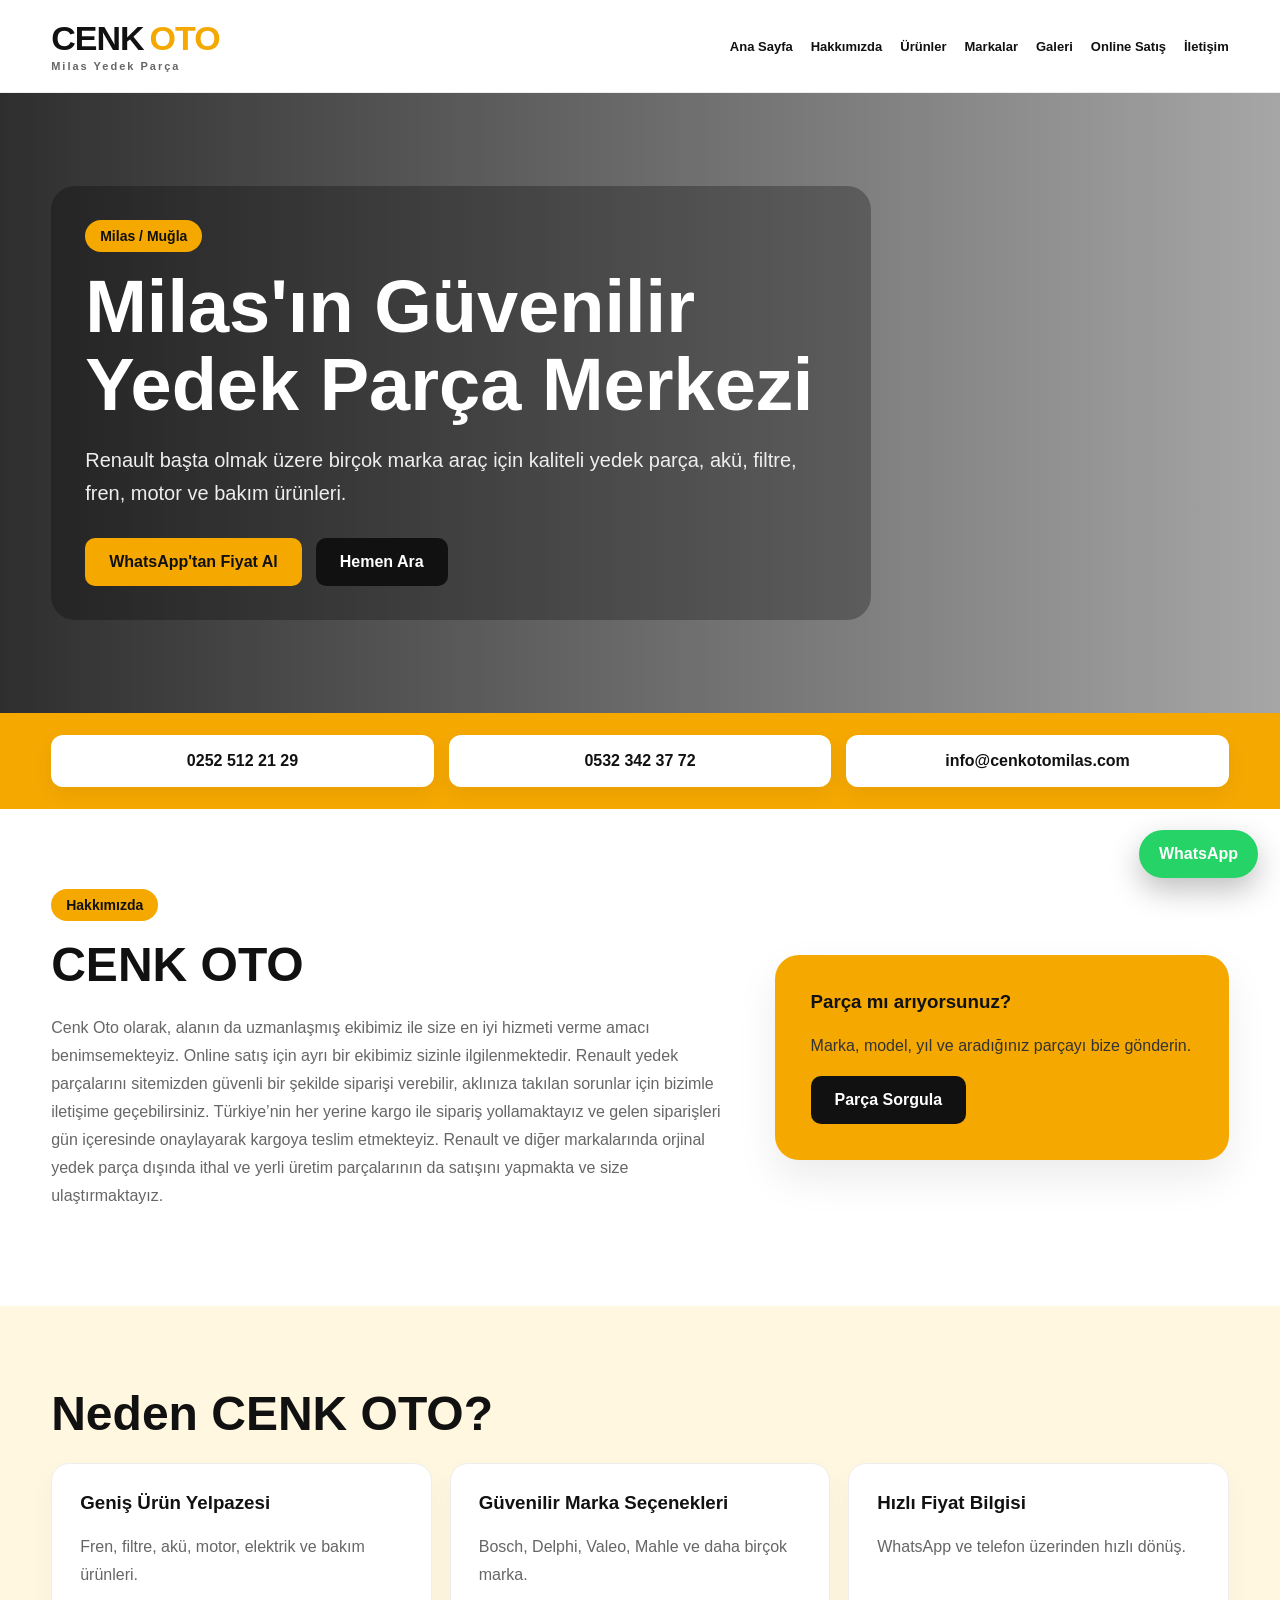
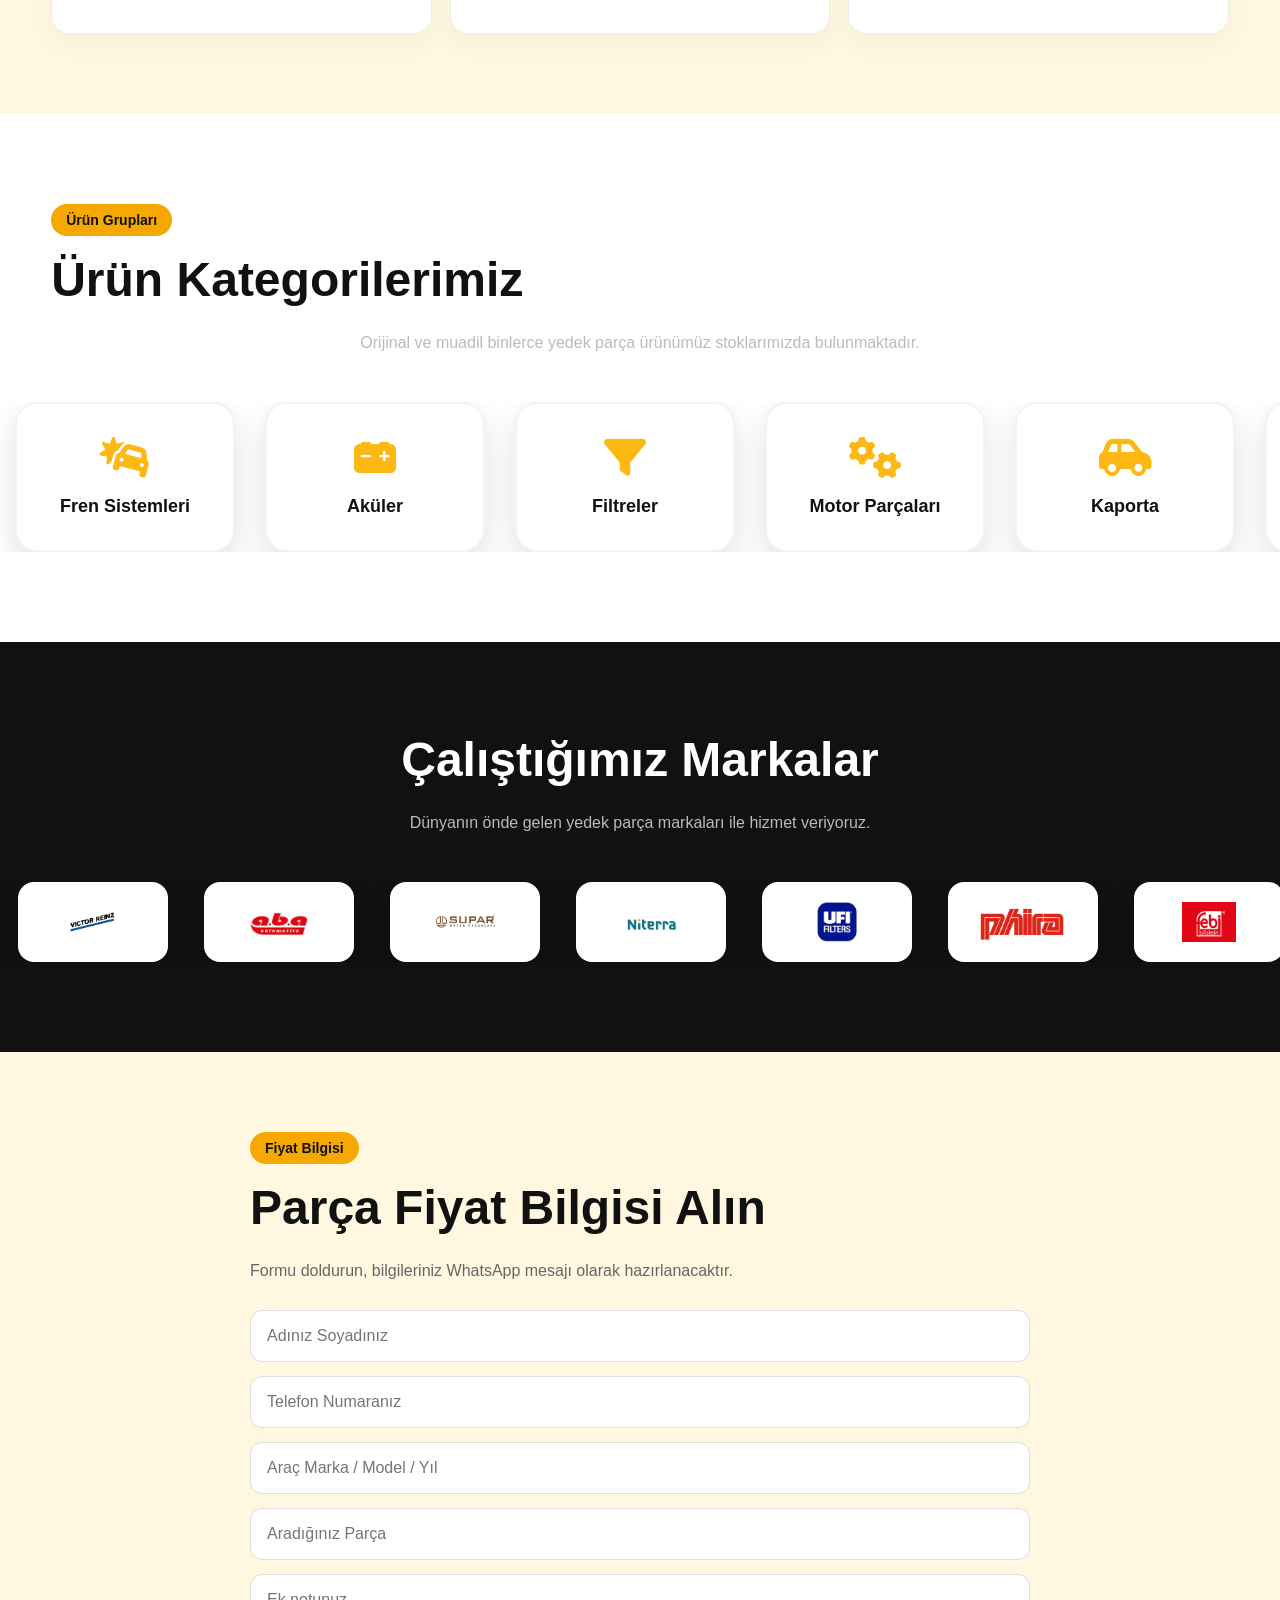
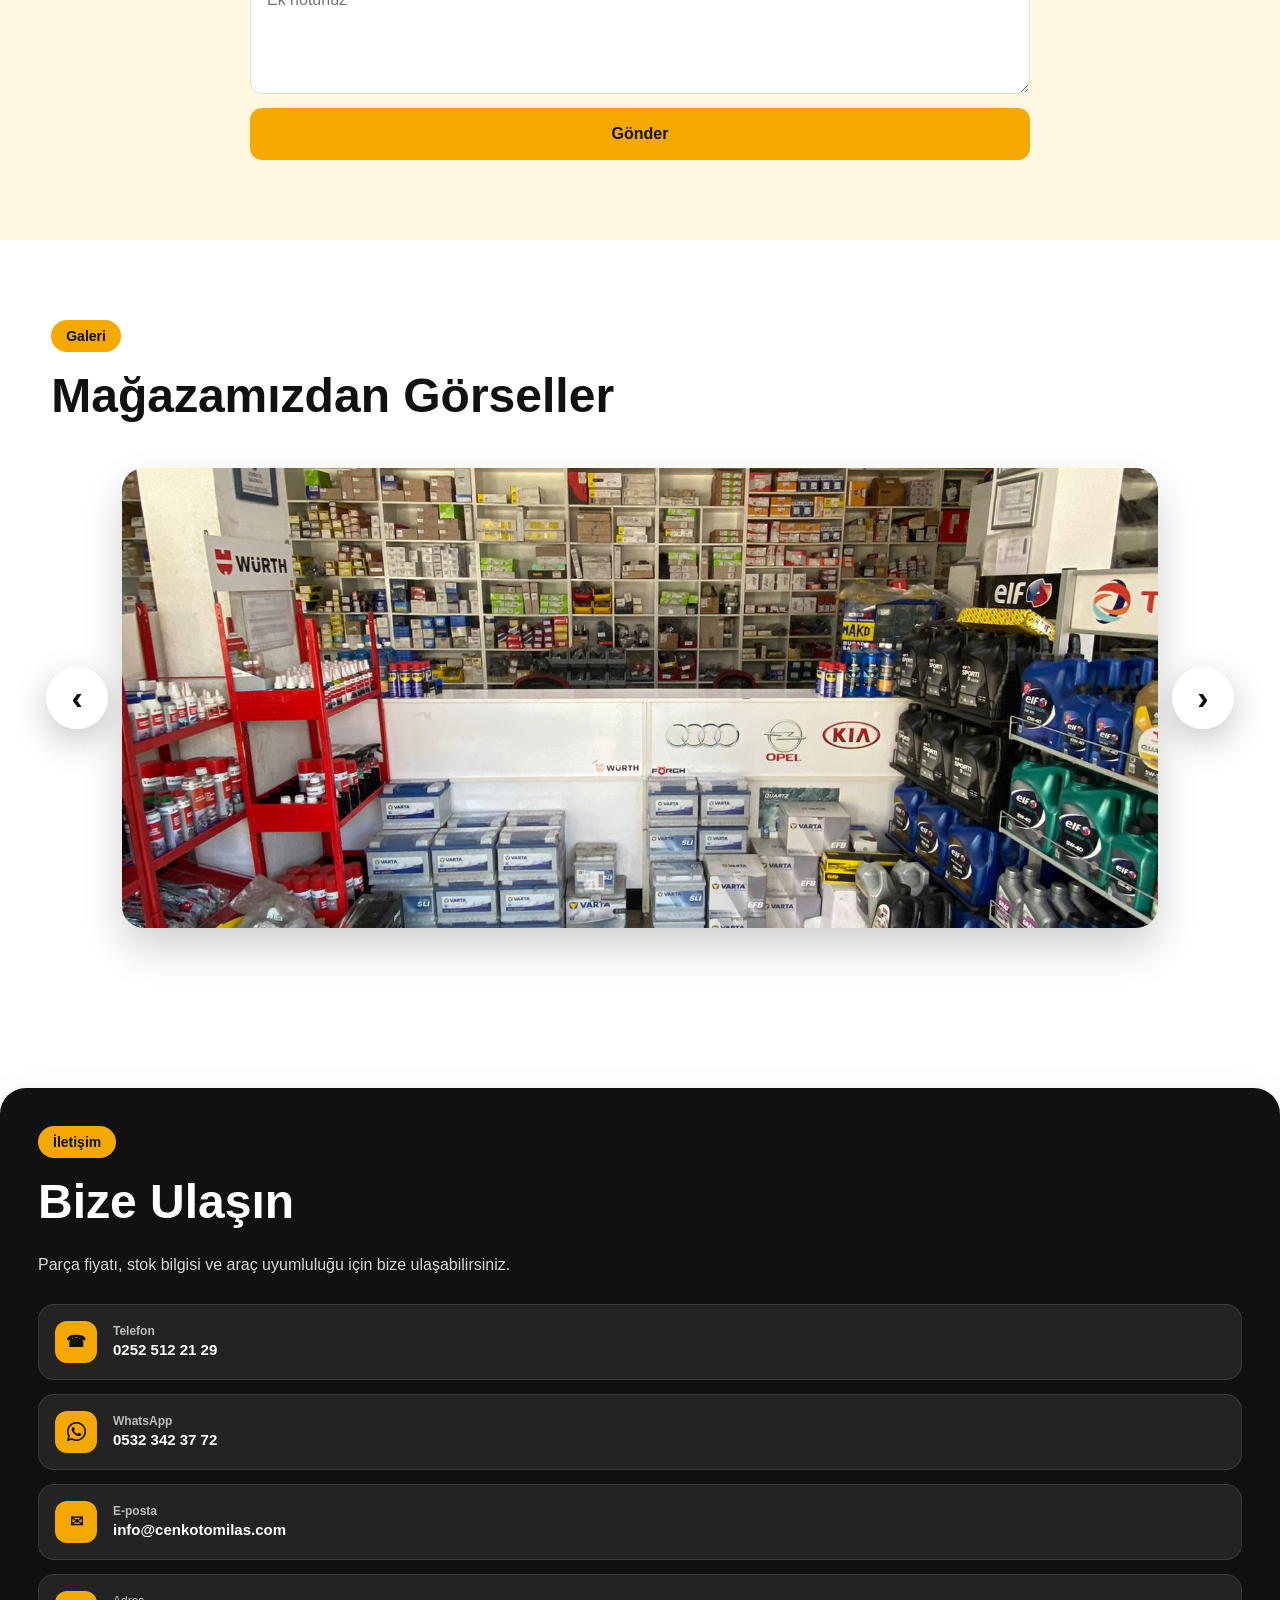
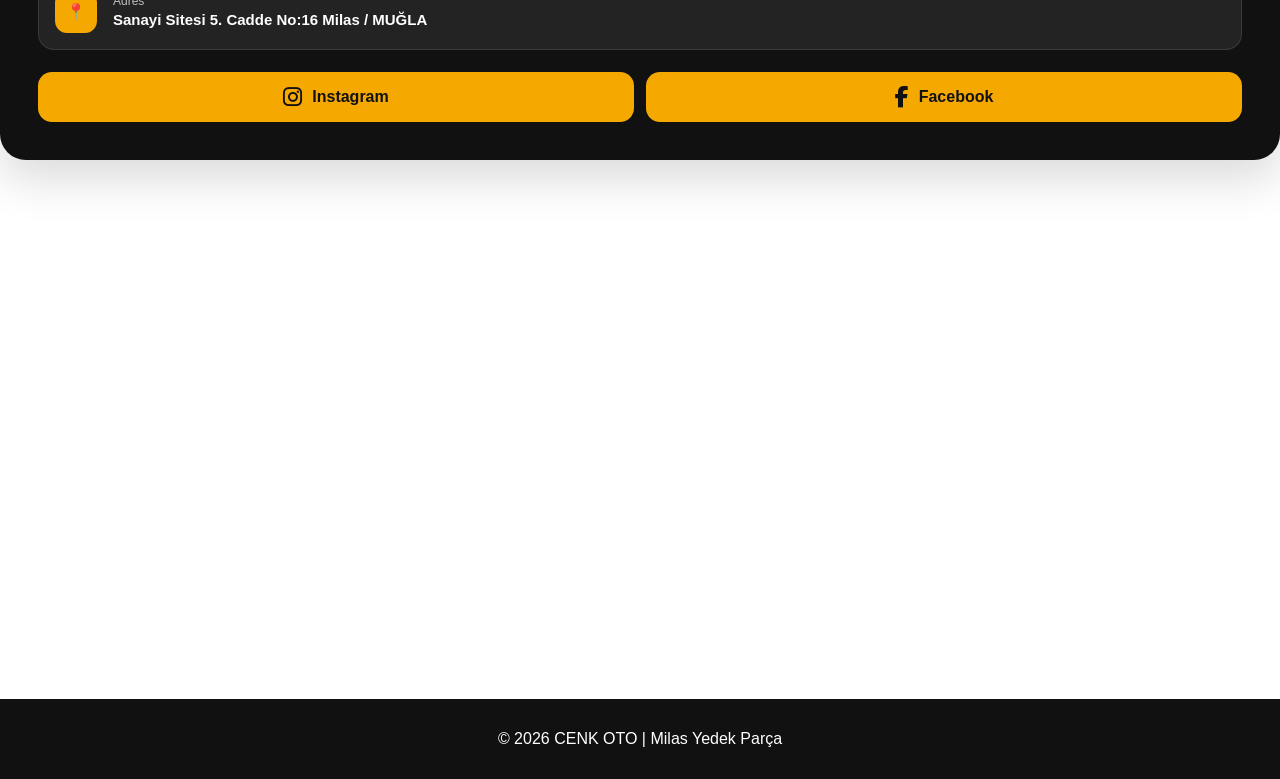
<file: index.html>
<!DOCTYPE html>
<html lang="tr">
<head>
  <meta charset="UTF-8" />
  <meta name="viewport" content="width=device-width, initial-scale=1.0" />
  <title>CENK OTO | Milas Yedek Parça</title>
  <meta name="description" content="CENK OTO Milas yedek parça. Renault ve birçok marka araç için kaliteli yedek parça, akü, filtre, fren, motor ve bakım ürünleri." />
  <link rel="stylesheet" href="style.css" />
  
  
  <link rel="stylesheet"
href="https://cdnjs.cloudflare.com/ajax/libs/font-awesome/6.7.2/css/all.min.css">
  
  <!-- Favicon -->
<link rel="icon" href="images/favlogo.png" type="image/x-icon">
<link rel="shortcut icon" href="images/favlogo.png" type="image/x-icon">

<link rel="apple-touch-icon" href="images/favlogo.png">

<meta name="theme-color" content="#FDB813">
</head>
<body>

<header class="header">
  <div class="container nav">
    <a href="index.html" class="logo">
      <span>CENK</span><strong>OTO</strong>
      <small>Milas Yedek Parça</small>
    </a>

    <nav class="menu" id="menu">
      <a href="#anasayfa">Ana Sayfa</a>
      <a href="#hakkimizda">Hakkımızda</a>
      <a href="#urunler">Ürünler</a>
      <a href="#markalar">Markalar</a>
      <a href="#galeri">Galeri</a>
      <a href="satis.html">Online Satış</a>
      <a href="#iletisim">İletişim</a>
    </nav>

    <button class="menu-btn" id="menuBtn">☰</button>
  </div>
</header>

<section class="hero" id="anasayfa">
  <div class="container hero-inner">
    <div class="hero-text">
      <span class="badge">Milas / Muğla</span>
      <h1>Milas'ın Güvenilir Yedek Parça Merkezi</h1>
      <p>
        Renault başta olmak üzere birçok marka araç için kaliteli yedek parça,
        akü, filtre, fren, motor ve bakım ürünleri.
      </p>

      <div class="hero-buttons">
        <a class="btn yellow" target="_blank"
           href="https://wa.me/905323423772?text=Merhaba,%20yedek%20parça%20fiyat%20bilgisi%20almak%20istiyorum.">
          WhatsApp'tan Fiyat Al
        </a>
        <a class="btn dark" href="tel:+902525122129">Hemen Ara</a>
      </div>
    </div>
  </div>
</section>

<section class="quick-contact">
  <div class="container quick-grid">
    <a href="tel:+902525122129">0252 512 21 29</a>
    <a href="tel:+905323423772">0532 342 37 72</a>
    <a href="mailto:info@cenkotomilas.com">info@cenkotomilas.com</a>
  </div>
</section>

<section class="about" id="hakkimizda">
  <div class="container split">
    <div>
      <span class="section-tag">Hakkımızda</span>
      <h2>CENK OTO</h2>
  
      <p>
        Cenk Oto olarak, alanın da uzmanlaşmış ekibimiz ile size en iyi hizmeti verme amacı benimsemekteyiz. Online satış için ayrı bir ekibimiz sizinle ilgilenmektedir. Renault yedek parçalarını sitemizden güvenli bir şekilde siparişi verebilir, aklınıza takılan sorunlar için bizimle iletişime geçebilirsiniz. Türkiye’nin her yerine kargo ile sipariş yollamaktayız ve gelen siparişleri gün içeresinde onaylayarak kargoya teslim etmekteyiz. Renault ve diğer markalarında orjinal yedek parça dışında ithal ve yerli üretim parçalarının da satışını yapmakta ve size ulaştırmaktayız.
      </p>
    </div>

    <div class="info-card">
      <h3>Parça mı arıyorsunuz?</h3>
      <p>Marka, model, yıl ve aradığınız parçayı bize gönderin.</p>
      <a href="#parca-formu" class="btn dark">Parça Sorgula</a>
    </div>
  </div>
</section>

<section class="why">
  <div class="container">
    <h2>Neden CENK OTO?</h2>

    <div class="why-grid">
      <div>
        <h3>Geniş Ürün Yelpazesi</h3>
        <p>Fren, filtre, akü, motor, elektrik ve bakım ürünleri.</p>
      </div>
      <div>
        <h3>Güvenilir Marka Seçenekleri</h3>
        <p>Bosch, Delphi, Valeo, Mahle ve daha birçok marka.</p>
      </div>
      <div>
        <h3>Hızlı Fiyat Bilgisi</h3>
        <p>WhatsApp ve telefon üzerinden hızlı dönüş.</p>
      </div>
    </div>
  </div>
</section>

<section class="products" id="urunler">

    <div class="container">

        <span class="section-tag">Ürün Grupları</span>

        <h2>Ürün Kategorilerimiz</h2>

        <p class="brand-description">
            Orijinal ve muadil binlerce yedek parça ürünümüz stoklarımızda bulunmaktadır.
        </p>

    </div>

    <div class="product-slider">

        <div class="product-track">

            <div class="product-card">
                <i class="fa-solid fa-car-burst"></i>
                <span>Fren Sistemleri</span>
            </div>

            <div class="product-card">
                <i class="fa-solid fa-car-battery"></i>
                <span>Aküler</span>
            </div>

            <div class="product-card">
                <i class="fa-solid fa-filter"></i>
                <span>Filtreler</span>
            </div>

            <div class="product-card">
                <i class="fa-solid fa-gears"></i>
                <span>Motor Parçaları</span>
            </div>

            <div class="product-card">
                <i class="fa-solid fa-car-side"></i>
                <span>Kaporta</span>
            </div>

            <div class="product-card">
                <i class="fa-solid fa-circle"></i>
                <span>Süspansiyon</span>
            </div>

            <div class="product-card">
                <i class="fa-solid fa-screwdriver-wrench"></i>
                <span>Bakım Ürünleri</span>
            </div>

            <div class="product-card">
                <i class="fa-solid fa-oil-can"></i>
                <span>Motor Yağları</span>
            </div>

            <div class="product-card">
                <i class="fa-solid fa-temperature-half"></i>
                <span>Soğutma</span>
            </div>

            <div class="product-card">
                <i class="fa-solid fa-lightbulb"></i>
                <span>Aydınlatma</span>
            </div>

            <!-- Aynısını tekrar ekle -->

            <div class="product-card"><i class="fa-solid fa-car-burst"></i><span>Fren Sistemleri</span></div>
            <div class="product-card"><i class="fa-solid fa-car-battery"></i><span>Aküler</span></div>
            <div class="product-card"><i class="fa-solid fa-filter"></i><span>Filtreler</span></div>
            <div class="product-card"><i class="fa-solid fa-gears"></i><span>Motor Parçaları</span></div>
            <div class="product-card"><i class="fa-solid fa-car-side"></i><span>Kaporta</span></div>
            <div class="product-card"><i class="fa-solid fa-circle"></i><span>Süspansiyon</span></div>
            <div class="product-card"><i class="fa-solid fa-screwdriver-wrench"></i><span>Bakım Ürünleri</span></div>
            <div class="product-card"><i class="fa-solid fa-oil-can"></i><span>Motor Yağları</span></div>
            <div class="product-card"><i class="fa-solid fa-temperature-half"></i><span>Soğutma</span></div>
            <div class="product-card"><i class="fa-solid fa-lightbulb"></i><span>Aydınlatma</span></div>

        </div>

    </div>

</section>
<section class="brands" id="markalar">

    <div class="container">

        

        <h2>Çalıştığımız Markalar</h2>

        <p class="brand-description">
            Dünyanın önde gelen yedek parça markaları ile hizmet veriyoruz.
        </p>

    </div>

    <div class="brand-slider">

        <div class="brand-track">

             <img src="images/brands/1.png" alt="">
            <img src="images/brands/2.png" alt="">
            <img src="images/brands/3.png" alt="">
            <img src="images/brands/4.png" alt="">
            <img src="images/brands/5.png" alt="">
            <img src="images/brands/6.png" alt="">
            <img src="images/brands/7.png" alt="">
            <img src="images/brands/8.png" alt="">
            <img src="images/brands/9.png" alt="">
            <img src="images/brands/10.png" alt="">
            <img src="images/brands/11.png" alt="">
            <img src="images/brands/12.png" alt="">
            <img src="images/brands/13.png" alt="">
            <img src="images/brands/14.png" alt="">
            <img src="images/brands/15.png" alt="">
            <img src="images/brands/16.png" alt="">
            <img src="images/brands/17.png" alt="">
			<img src="images/brands/18.png" alt="">

            <!-- Sonsuz kayma için tekrar -->

            <img src="images/brands/1.png" alt="">
            <img src="images/brands/2.png" alt="">
            <img src="images/brands/3.png" alt="">
            <img src="images/brands/4.png" alt="">
            <img src="images/brands/5.png" alt="">
            <img src="images/brands/6.png" alt="">
            <img src="images/brands/7.png" alt="">
            <img src="images/brands/8.png" alt="">
            <img src="images/brands/9.png" alt="">
            <img src="images/brands/10.png" alt="">
            <img src="images/brands/11.png" alt="">
            <img src="images/brands/12.png" alt="">
            <img src="images/brands/13.png" alt="">
            <img src="images/brands/14.png" alt="">
            <img src="images/brands/15.png" alt="">
            <img src="images/brands/16.png" alt="">
            <img src="images/brands/17.png" alt="">
			<img src="images/brands/18.png" alt="">

        </div>

    </div>

</section>

<section class="form-section" id="parca-formu">
  <div class="container form-box">
    <span class="section-tag">Fiyat Bilgisi</span>
    <h2>Parça Fiyat Bilgisi Alın</h2>
    <p>Formu doldurun, bilgileriniz WhatsApp mesajı olarak hazırlanacaktır.</p>

    <form id="partForm">
      <input type="text" id="name" placeholder="Adınız Soyadınız" required />
      <input type="tel" id="phone" placeholder="Telefon Numaranız" required />
      <input type="text" id="car" placeholder="Araç Marka / Model / Yıl" required />
      <input type="text" id="part" placeholder="Aradığınız Parça" required />
      <textarea id="note" placeholder="Ek notunuz"></textarea>
      <button type="submit">Gönder</button>
    </form>
  </div>
</section>

<section class="gallery" id="galeri">
  <div class="container">
    <span class="section-tag">Galeri</span>
    <h2>Mağazamızdan Görseller</h2>

    <div class="gallery-slider">
      <button class="gallery-btn prev" id="galleryPrev">‹</button>

      <div class="gallery-window">
        <div class="gallery-track" id="galleryTrack">
          <div class="gallery-slide"><img src="images/1.jpeg" alt="CENK OTO Milas mağaza"></div>
          <div class="gallery-slide"><img src="images/2.jpeg" alt="CENK OTO Milas mağaza"></div>
          <div class="gallery-slide"><img src="images/3.jpeg" alt="CENK OTO Milas mağaza"></div>
          <div class="gallery-slide"><img src="images/4.jpeg" alt="CENK OTO Milas mağaza"></div>
          <div class="gallery-slide"><img src="images/5.jpeg" alt="CENK OTO Milas mağaza"></div>
          <div class="gallery-slide"><img src="images/6.jpeg" alt="CENK OTO Milas mağaza"></div>
        </div>
      </div>

      <button class="gallery-btn next" id="galleryNext">›</button>
    </div>
  </div>
</section>

<section class="contact" id="iletisim">
<div class="contact-info-panel">
  <span class="section-tag">İletişim</span>
  <h2>Bize Ulaşın</h2>
  <p class="contact-lead">
    Parça fiyatı, stok bilgisi ve araç uyumluluğu için bize ulaşabilirsiniz.
  </p>

  <div class="contact-list">
    <a href="tel:+902525122129" class="contact-row">
      <span>☎</span>
      <div>
        <small>Telefon</small>
        <strong>0252 512 21 29</strong>
      </div>
    </a>

    <a href="https://wa.me/905323423772" target="_blank" class="contact-row">
      <span><i class="fa-brands fa-whatsapp"></i></span>
      <div>
        <small>WhatsApp</small>
        <strong>0532 342 37 72</strong>
      </div>
    </a>

    <a href="mailto:info@cenkotomilas.com" class="contact-row">
      <span>✉</span>
      <div>
        <small>E-posta</small>
        <strong>info@cenkotomilas.com</strong>
      </div>
    </a>

    <div class="contact-row">
      <span>📍</span>
      <div>
        <small>Adres</small>
        <strong>Sanayi Sitesi 5. Cadde No:16 Milas / MUĞLA</strong>
      </div>
    </div>
  </div>

  <div class="social-buttons">
  
  <a href="https://www.instagram.com/cenk.otomotiv"
   target="_blank"
   class="instagram-btn">

    <i class="fa-brands fa-instagram"></i>

    Instagram

</a>
    
   <a href="https://www.facebook.com/photo/?fbid=756172366508972"
   target="_blank"
   class="facebook-btn">

    <i class="fa-brands fa-facebook-f"></i>

    Facebook

</a>
  </div>
</div>

  <div class="container map-area">
    <iframe
      src="https://www.google.com/maps?q=Sanayi%20Sitesi%205.%20Cadde%20No%3A16%20Milas%20Mu%C4%9Fla&output=embed"
      loading="lazy">
    </iframe>
  </div>
</section>

<footer class="footer">
  <p>© 2026 CENK OTO | Milas Yedek Parça</p>
</footer>

<a class="float-whatsapp" target="_blank"
   href="https://wa.me/905323423772?text=Merhaba,%20yedek%20parça%20fiyat%20bilgisi%20almak%20istiyorum.">
  WhatsApp
</a>

<script src="script.js"></script>
</body>
</html>
</file>
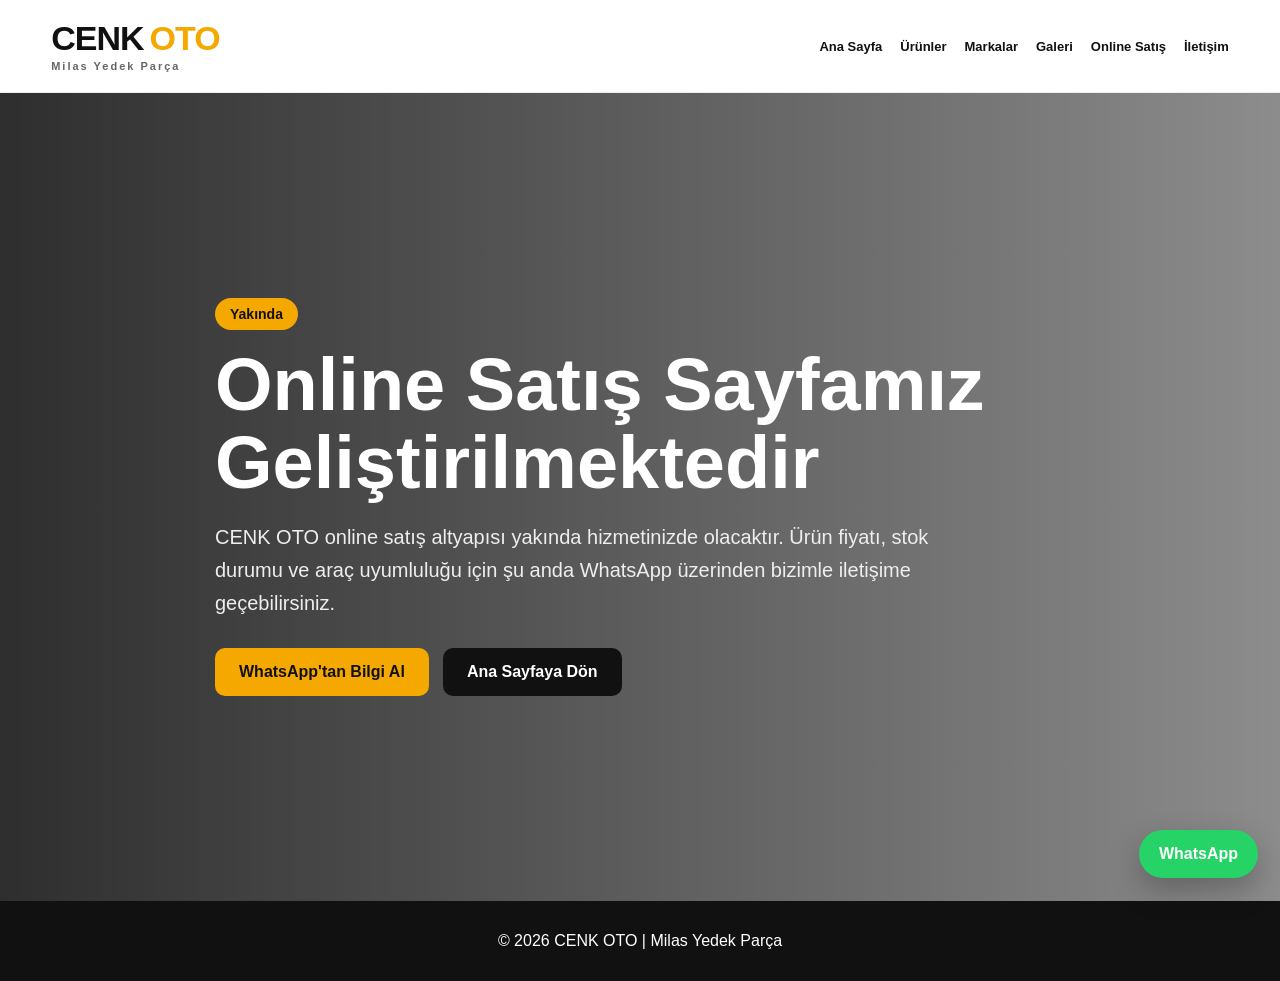
<file: satis.html>
<!DOCTYPE html>
<html lang="tr">
<head>
  <meta charset="UTF-8" />
  <meta name="viewport" content="width=device-width, initial-scale=1.0" />
  <title>Online Satış | CENK OTO</title>
  <meta name="description" content="CENK OTO online satış sayfası geliştirilmektedir. Ürün fiyat ve stok bilgisi için bizimle iletişime geçebilirsiniz." />
  <link rel="stylesheet" href="style.css" />
  
 <!-- Favicon -->
<link rel="icon" href="images/favlogo.png" type="image/x-icon">
<link rel="shortcut icon" href="images/favlogo.png" type="image/x-icon">

<link rel="apple-touch-icon" href="images/favlogo.png">
<meta name="theme-color" content="#FDB813">
</head>
<body>

<header class="header">
  <div class="container nav">
    <a href="index.html" class="logo">
      <span>CENK</span><strong>OTO</strong>
      <small>Milas Yedek Parça</small>
    </a>

    <nav class="menu" id="menu">
      <a href="index.html">Ana Sayfa</a>
      <a href="index.html#urunler">Ürünler</a>
      <a href="index.html#markalar">Markalar</a>
      <a href="index.html#galeri">Galeri</a>
      <a href="satis.html">Online Satış</a>
      <a href="index.html#iletisim">İletişim</a>
    </nav>

    <button class="menu-btn" id="menuBtn">☰</button>
  </div>
</header>

<section class="coming-soon">
  <div class="container coming-box">
    <span class="badge">Yakında</span>
    <h1>Online Satış Sayfamız Geliştirilmektedir</h1>
    <p>
      CENK OTO online satış altyapısı yakında hizmetinizde olacaktır.
      Ürün fiyatı, stok durumu ve araç uyumluluğu için şu anda WhatsApp üzerinden
      bizimle iletişime geçebilirsiniz.
    </p>

    <div class="hero-buttons">
      <a class="btn yellow" target="_blank"
         href="https://wa.me/905323423772?text=Merhaba,%20yedek%20parça%20fiyat%20ve%20stok%20bilgisi%20almak%20istiyorum.">
        WhatsApp'tan Bilgi Al
      </a>
      <a class="btn dark" href="index.html">Ana Sayfaya Dön</a>
    </div>
  </div>
</section>

<footer class="footer">
  <p>© 2026 CENK OTO | Milas Yedek Parça</p>
</footer>

<a class="float-whatsapp" target="_blank"
   href="https://wa.me/905323423772?text=Merhaba,%20yedek%20parça%20fiyat%20bilgisi%20almak%20istiyorum.">
  WhatsApp
</a>

<script src="script.js"></script>
</body>
</html>
</file>
<file: style.css>
:root {
  --yellow: #f5a800;
  --yellow-dark: #d89000;
  --black: #111111;
  --text: #222222;
  --muted: #666666;
  --soft: #fff7df;
  --border: #eeeeee;
  --white: #ffffff;
  --green: #25d366;
}

* {
  box-sizing: border-box;
}

html {
  scroll-behavior: smooth;
}

body {
  margin: 0;
  font-family: Arial, Helvetica, sans-serif;
  color: var(--text);
  background: var(--white);
}

.container {
  width: min(1180px, 92%);
  margin: 0 auto;
}

/* HEADER */

.header {
  background: var(--white);
  border-bottom: 1px solid var(--border);
  position: sticky;
  top: 0;
  z-index: 100;
}

.nav {
  min-height: 92px;
  display: flex;
  align-items: center;
  justify-content: space-between;
  gap: 28px;
}

.logo {
  min-width: 230px;
  color: var(--black);
  text-decoration: none;
  line-height: 1;
  display: inline-block;
}

.logo span,
.logo strong {
  font-size: 34px;
  font-weight: 900;
  letter-spacing: -1px;
}

.logo strong {
  color: var(--yellow);
  margin-left: 6px;
}

.logo small {
  display: block;
  margin-top: 6px;
  font-size: 11px;
  font-weight: 800;
  letter-spacing: 2px;
  color: var(--muted);
}

.menu {
  display: flex;
  align-items: center;
  justify-content: flex-end;
  gap: 18px;
  margin-left: auto;
  flex-wrap: nowrap;
}

.menu a {
  text-decoration: none;
  color: var(--black);
  font-size: 13px;
  font-weight: 900;
  white-space: nowrap;
  transition: color 0.2s ease;
}

.menu a:hover {
  color: var(--yellow-dark);
}

.menu-btn {
  display: none;
  border: 0;
  background: var(--yellow);
  color: var(--black);
  font-size: 26px;
  padding: 7px 13px;
  border-radius: 8px;
  cursor: pointer;
}

/* HERO */

.hero {
  min-height: 620px;
  display: flex;
  align-items: center;
  background:
    linear-gradient(90deg, rgba(0, 0, 0, 0.82), rgba(0, 0, 0, 0.35)),
    url("https://images.unsplash.com/photo-1487754180451-c456f719a1fc?auto=format&fit=crop&w=1800&q=80");
  background-size: cover;
  background-position: center;
}

.hero-inner {
  display: flex;
  align-items: center;
}

.hero-text {
  color: var(--white);
  max-width: 820px;
  background: rgba(0, 0, 0, 0.28);
  padding: 34px;
  border-radius: 24px;
}

.badge,
.section-tag {
  display: inline-block;
  background: var(--yellow);
  color: var(--black);
  font-weight: 900;
  padding: 8px 15px;
  border-radius: 999px;
  margin-bottom: 16px;
  font-size: 14px;
}

.hero h1,
.coming-soon h1 {
  font-size: clamp(38px, 5.8vw, 74px);
  line-height: 1.05;
  margin: 0 0 18px;
  color: var(--white);
}

.hero p,
.coming-soon p {
  font-size: 20px;
  line-height: 1.65;
  max-width: 760px;
  color: #eeeeee;
}

.hero-buttons,
.contact-buttons {
  display: flex;
  gap: 14px;
  flex-wrap: wrap;
  margin-top: 28px;
}

.btn {
  display: inline-block;
  padding: 15px 24px;
  border-radius: 10px;
  text-decoration: none;
  font-weight: 900;
  transition: transform 0.2s ease, background 0.2s ease;
}

.btn:hover {
  transform: translateY(-2px);
}

.btn.yellow {
  background: var(--yellow);
  color: var(--black);
}

.btn.yellow:hover {
  background: var(--yellow-dark);
}

.btn.dark {
  background: var(--black);
  color: var(--white);
}

.btn.dark:hover {
  background: #333333;
}

/* QUICK CONTACT */

.quick-contact {
  background: var(--yellow);
  padding: 22px 0;
}

.quick-grid {
  display: grid;
  grid-template-columns: repeat(3, 1fr);
  gap: 15px;
}

.quick-grid a {
  background: var(--white);
  padding: 17px;
  border-radius: 12px;
  color: var(--black);
  text-decoration: none;
  font-weight: 900;
  text-align: center;
  box-shadow: 0 8px 20px rgba(0, 0, 0, 0.06);
}

/* GENERAL SECTIONS */

section {
  padding: 80px 0;
}

h2 {
  font-size: clamp(32px, 4vw, 48px);
  margin: 0 0 22px;
  color: var(--black);
}

h3 {
  margin-top: 0;
  color: var(--black);
}

p {
  line-height: 1.75;
  color: var(--muted);
}

.split {
  display: grid;
  grid-template-columns: 1.2fr 0.8fr;
  gap: 42px;
  align-items: center;
}

.info-card,
.contact-form-card,
.online-sale-box {
  background: var(--yellow);
  padding: 36px;
  border-radius: 24px;
  box-shadow: 0 18px 40px rgba(0, 0, 0, 0.08);
}

.contact-form-card {
  background: var(--soft);
}

.info-card p,
.online-sale-box p {
  color: #333333;
}

/* WHY */

.why {
  background: var(--soft);
}

.why-grid,
.product-grid,
.gallery-grid,
.brand-grid {
  display: grid;
  gap: 18px;
}

.why-grid {
  grid-template-columns: repeat(3, 1fr);
}

.why-grid div,
.product-grid div,
.brand-grid span {
  background: var(--white);
  padding: 28px;
  border-radius: 18px;
  border: 1px solid var(--border);
  box-shadow: 0 10px 26px rgba(0, 0, 0, 0.04);
}

/* PRODUCTS */

.products{
    padding:90px 0;
    background:#fff;
    overflow:hidden;
}

.product-slider{
    width:100%;
    overflow:hidden;
}

.product-track{
    display:flex;
    align-items:center;
    width:max-content;
    animation:productScroll 35s linear infinite;
}

.product-slider:hover .product-track{
    animation-play-state:paused;
}

.product-card{

    width:220px;
    height:150px;

    margin:0 15px;

    background:#fff;

    border-radius:22px;

    display:flex;
    flex-direction:column;

    align-items:center;
    justify-content:center;

    box-shadow:0 12px 30px rgba(0,0,0,.12);

    transition:.35s;

    border:2px solid #f3f3f3;

}

.product-card:hover{

    transform:translateY(-8px);

    border-color:#FDB813;

}

.product-card i{

    font-size:42px;

    color:#FDB813;

    margin-bottom:18px;

}

.product-card span{

    font-size:18px;

    font-weight:800;

    text-align:center;

    color:#111;

}

@keyframes productScroll{

    from{

        transform:translateX(0);

    }

    to{

        transform:translateX(-50%);

    }

}

/* BRANDS */
.brands{

    background:#111;
    padding:90px 0;

    overflow:hidden;

}

.brands h2{

    color:#fff;
    text-align:center;

}

.brand-description{

    color:#bbb;
    text-align:center;
    margin-bottom:45px;

}

.brand-slider{

    width:100%;
    overflow:hidden;
    position:relative;

}

.brand-track{

    display:flex;
    align-items:center;

    width:max-content;

    animation:brandScroll 45s linear infinite;

}

.brand-track img{

    width:150px;
    height:80px;

    object-fit:contain;

    background:#fff;

    border-radius:16px;

    padding:20px;

    margin:0 18px;

    box-shadow:0 10px 25px rgba(0,0,0,.18);

    transition:.35s;

}

.brand-track img:hover{

    transform:translateY(-6px) scale(1.05);

}

.brand-slider:hover .brand-track{

    animation-play-state:paused;

}

@keyframes brandScroll{

    0%{

        transform:translateX(0);

    }

    100%{

        transform:translateX(-50%);

    }

}
/* FORM */

.form-section {
  background: var(--soft);
}

.form-box {
  max-width: 780px;
}

form {
  display: grid;
  gap: 14px;
  margin-top: 25px;
}

input,
textarea {
  width: 100%;
  border: 1px solid #dddddd;
  border-radius: 12px;
  padding: 16px;
  font-size: 16px;
  font-family: inherit;
  outline: none;
}

input:focus,
textarea:focus {
  border-color: var(--yellow);
  box-shadow: 0 0 0 3px rgba(245, 168, 0, 0.18);
}

textarea {
  min-height: 120px;
  resize: vertical;
}

button {
  background: var(--yellow);
  color: var(--black);
  border: 0;
  padding: 17px;
  border-radius: 12px;
  font-weight: 900;
  cursor: pointer;
  font-size: 16px;
}

button:hover {
  background: var(--yellow-dark);
}

/* GALLERY */

.gallery-grid {
  grid-template-columns: repeat(3, 1fr);
}

.gallery-grid {
  grid-template-columns: repeat(3, 1fr);
}

.gallery-item {
  overflow: hidden;
  border-radius: 18px;
  background: #fff;
  box-shadow: 0 10px 30px rgba(0, 0, 0, .12);
  transition: .35s ease;
}

.gallery-item img {
  width: 100%;
  height: 280px;
  object-fit: cover;
  display: block;
  transition: .5s ease;
}

.gallery-item:hover {
  transform: translateY(-6px);
}

.gallery-item:hover img {
  transform: scale(1.08);
}

.gallery-item img{
    width:100%;
    height:280px;
    object-fit:cover;
    display:block;
    transition:.5s;
}

.gallery-item:hover{
    transform:translateY(-6px);
}

.gallery-item:hover img{
    transform:scale(1.08);
}

@media (max-width: 1200px) {
  .gallery-grid {
    grid-template-columns: 1fr;
  }
}

/* CONTACT */

.contact {
  background: var(--white);
}

.contact-grid {
  display: grid;
  grid-template-columns: 0.9fr 1.1fr;
  gap: 35px;
  align-items: start;
}

.contact a {
  color: var(--black);
  font-weight: 800;
}

.map-area {
  margin-top: 35px;
}

.map-area iframe {
  width: 100%;
  height: 420px;
  border: 0;
  border-radius: 24px;
}

/* COMING SOON PAGE */

.coming-soon {
  min-height: calc(100vh - 92px);
  display: flex;
  align-items: center;
  background:
    linear-gradient(90deg, rgba(0, 0, 0, 0.82), rgba(0, 0, 0, 0.45)),
    url("https://images.unsplash.com/photo-1517524008697-84bbe3c3fd98?auto=format&fit=crop&w=1800&q=80");
  background-size: cover;
  background-position: center;
  color: var(--white);
}

.coming-box {
  max-width: 850px;
}

.coming-box p {
  color: #eeeeee;
}

/* FOOTER */

.footer {
  background: var(--black);
  padding: 26px;
  text-align: center;
}

.footer p {
  color: var(--white);
  margin: 0;
}

/* FLOAT WHATSAPP */

.float-whatsapp {
  position: fixed;
  right: 22px;
  bottom: 22px;
  background: var(--green);
  color: var(--white);
  padding: 15px 20px;
  border-radius: 999px;
  text-decoration: none;
  font-weight: 900;
  box-shadow: 0 12px 30px rgba(0, 0, 0, 0.25);
  z-index: 120;
}

/* RESPONSIVE */

@media (max-width: 1100px) {
  .logo {
    min-width: 190px;
  }

  .logo span,
  .logo strong {
    font-size: 30px;
  }

  .menu {
    gap: 13px;
  }

  .menu a {
    font-size: 12px;
  }
}

@media (max-width: 950px) {
  .nav {
    min-height: 82px;
  }

  .menu {
    display: none;
    position: absolute;
    top: 82px;
    left: 0;
    width: 100%;
    background: var(--white);
    padding: 20px;
    flex-direction: column;
    align-items: flex-start;
    border-bottom: 1px solid var(--border);
  }

  .menu.active {
    display: flex;
  }

  .menu a {
    font-size: 15px;
  }

  .menu-btn {
    display: block;
  }

  .quick-grid,
  .split,
  .why-grid,
  .product-grid,
  .gallery-grid,
  .contact-grid,
  .brand-grid {
    grid-template-columns: 1fr;
  }

  .hero {
    min-height: 570px;
  }

  .hero-text {
    padding: 26px;
  }

  .product-grid div,
  .brand-grid span {
    text-align: left;
  }

  .map-area iframe {
    height: 320px;
  }

  .float-whatsapp {
    right: 14px;
    bottom: 14px;
  }
}

@media (max-width: 520px) {
  .container {
    width: 92%;
  }

  .logo {
    min-width: auto;
  }

  .logo span,
  .logo strong {
    font-size: 26px;
  }

  .logo small {
    font-size: 9px;
  }

  .hero h1,
  .coming-soon h1 {
    font-size: 36px;
  }

  .hero p,
  .coming-soon p {
    font-size: 17px;
  }

  .hero-buttons,
  .contact-buttons {
    flex-direction: column;
  }

  .btn {
    width: 100%;
    text-align: center;
  }

  section {
    padding: 58px 0;
  }

  .info-card,
  .contact-form-card,
  .online-sale-box {
    padding: 26px;
  }

  .quick-grid a {
    font-size: 14px;
  }
}
.contact-info{
    display:flex;
    flex-direction:column;
    gap:20px;
}

.contact-item{

    background:#fff;

    border-radius:15px;

    padding:20px;

    box-shadow:0 8px 20px rgba(0,0,0,.08);

    line-height:1.8;

}

.contact-item a{

    color:#111;

    text-decoration:none;

    font-weight:700;

}

.contact-item a:hover{

    color:#FDB813;

}
.contact-info-panel {
  background: #111;
  color: #fff;
  padding: 38px;
  border-radius: 26px;
  box-shadow: 0 20px 45px rgba(0,0,0,.14);
}

.contact-info-panel h2 {
  color: #fff;
}

.contact-lead {
  color: #d8d8d8;
  margin-bottom: 25px;
}

.contact-list {
  display: grid;
  gap: 14px;
}

.contact-row {
  display: flex;
  align-items: center;
  gap: 16px;
  background: rgba(255,255,255,.08);
  border: 1px solid rgba(255,255,255,.1);
  padding: 16px;
  border-radius: 16px;
  text-decoration: none;
  color: #fff;
}

.contact-row span {
  width: 42px;
  height: 42px;
  min-width: 42px;
  border-radius: 12px;
  background: #f5a800;
  color: #111;
  display: grid;
  place-items: center;
  font-weight: 900;
}

.contact-row small {
  display: block;
  color: #bcbcbc;
  font-size: 12px;
  margin-bottom: 3px;
}

.contact-row strong {
  color: #fff;
  font-size: 15px;
}

.contact-row:hover {
  background: rgba(245,168,0,.16);
}

.social-buttons {
  display: flex;
  gap: 12px;
  margin-top: 22px;
}

.social-buttons a {
  flex: 1;
  text-align: center;
  background: #f5a800;
  color: #111;
  padding: 14px;
  border-radius: 14px;
  text-decoration: none;
  font-weight: 900;
}

.social-buttons a:hover {
  background: #fff;
}
.contact-row span i{
    font-size:22px;
}

.social-buttons a{

    display:flex;
    align-items:center;
    justify-content:center;
    gap:10px;

    flex:1;

    text-decoration:none;

    padding:14px;

    border-radius:14px;

    font-weight:700;

    transition:.3s;

}

.social-buttons a i{

    font-size:22px;

}

.instagram-btn{

    background:linear-gradient(
        45deg,
        #f09433,
        #e6683c,
        #dc2743,
        #cc2366,
        #bc1888);

    color:white;

}

.instagram-btn:hover{

    transform:translateY(-3px);

}

.facebook-btn{

    background:#1877F2;

    color:white;

}

.facebook-btn:hover{

    transform:translateY(-3px);

}
.gallery-slider{

    position:relative;

    width:100%;

    display:flex;

    align-items:center;

    justify-content:center;

    margin-top:45px;

}

.gallery-window{

    width:88%;

    overflow:hidden;

    border-radius:22px;

    box-shadow:0 20px 40px rgba(0,0,0,.18);

}

.gallery-track {
  display: flex;
  transition: transform .45s ease;
}

.gallery-slide {
  min-width: 100%;
  height: 460px;
  background: #eee;
}

.gallery-slide img {
  width: 100%;
  height: 100%;
  object-fit: cover;
  display: block;
}
.gallery-btn{

    position:absolute;

    top:50%;

    transform:translateY(-50%);

    width:62px;

    height:62px;

    border:none;

    border-radius:50%;

    background:#fff;

    color:#111;

    cursor:pointer;

    display:flex;

    align-items:center;

    justify-content:center;

    font-size:34px;

    font-weight:bold;

    box-shadow:0 12px 35px rgba(0,0,0,.22);

    transition:.3s;

    z-index:100;

}

.gallery-btn:hover{

    background:#FDB813;

    transform:translateY(-50%) scale(1.08);

}

.gallery-btn.prev{

    left:-5px;

}

.gallery-btn.next{

    right:-5px;

}
@media(max-width:768px){

.gallery-window{

    width:100%;

}

.gallery-btn{

    width:46px;
    height:46px;

    font-size:26px;

}

.gallery-btn.prev{

    left:8px;

}

.gallery-btn.next{

    right:8px;

}

}
</file>
